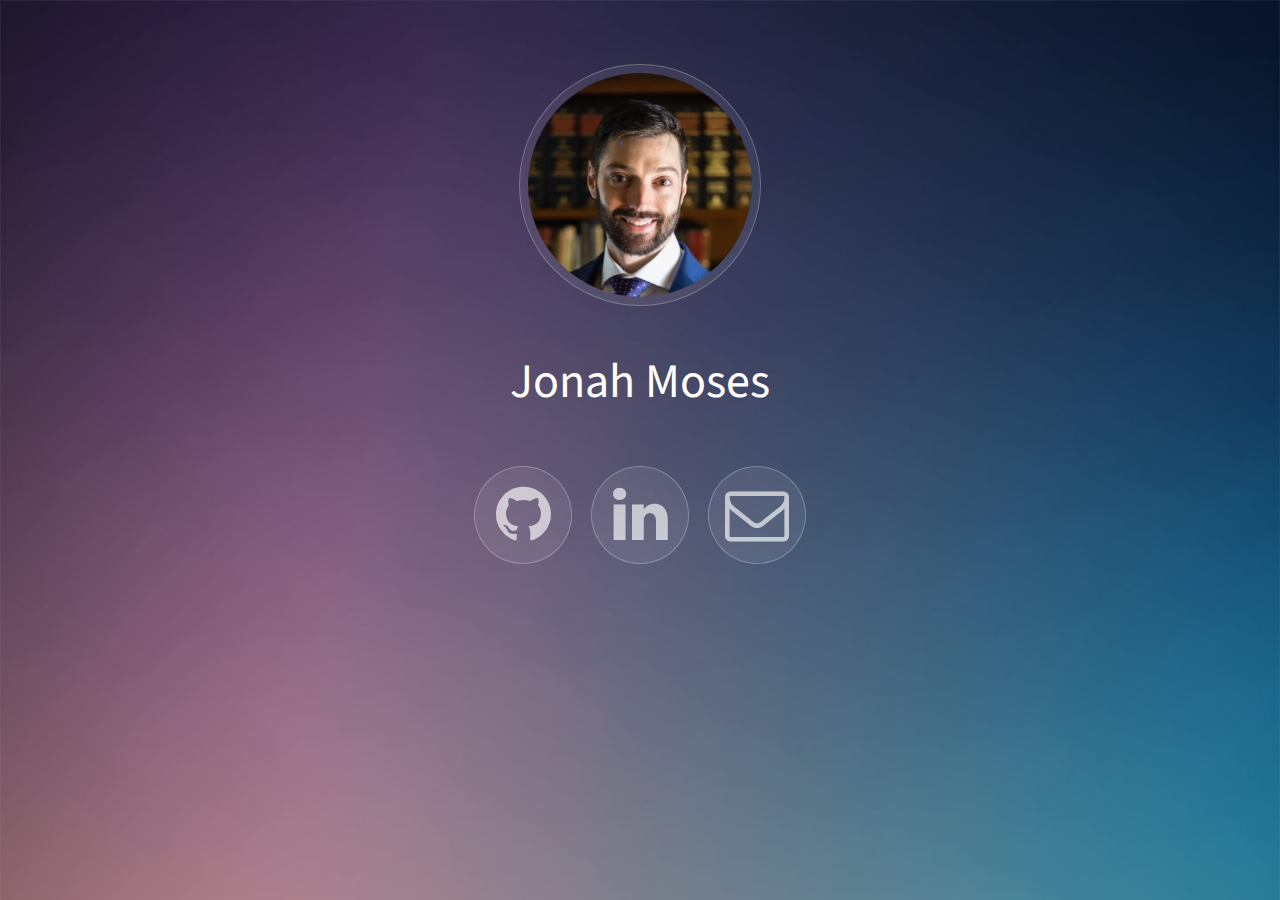
<file: index.html>
<!DOCTYPE HTML>
<!--
	Thanks to templated.co @templatedco for the template: Visualize (used under CC Att. 3.0 licence)
-->
<html>
	<head>
		<title>Jonah Moses</title>
		<meta charset="utf-8" />
		<meta name="viewport" content="width=device-width, initial-scale=1" />
		<link rel="stylesheet" href="assets/css/main.css" />
		<link rel="icon" href="images/favicon.ico">
	</head>
	<body>

		<!-- Wrapper -->
			<div id="wrapper">

				<!-- Header -->
					<header id="header">
						<span class="avatar"><img src="images/avatar.jpg" alt="" /></span>
						<h1><strong>Jonah Moses</strong></h1>
						<ul class="icons">
							<li><a href="https://github.com/j-moses" class="icon style2 fa-github"><span class="label">GitHub</span></a></li>
							<li><a href="https://www.linkedin.com/in/jonah-moses/" class="icon style2 fa-linkedin"><span class="label">LinkedIn</span></a></li>
							<li><a href="mailto:moses.jonah@gmail.com" class="icon style2 fa-envelope-o"><span class="label">Email</span></a></li>
						</ul>
					</header>
				<!-- Footer -->
					<footer id="footer">
						<p></p>
					</footer>
			</div>

		<!-- Scripts -->
			<script src="assets/js/jquery.min.js"></script>
			<script src="assets/js/jquery.poptrox.min.js"></script>
			<script src="assets/js/skel.min.js"></script>
			<script src="assets/js/main.js"></script>

	</body>
</html>
</file>
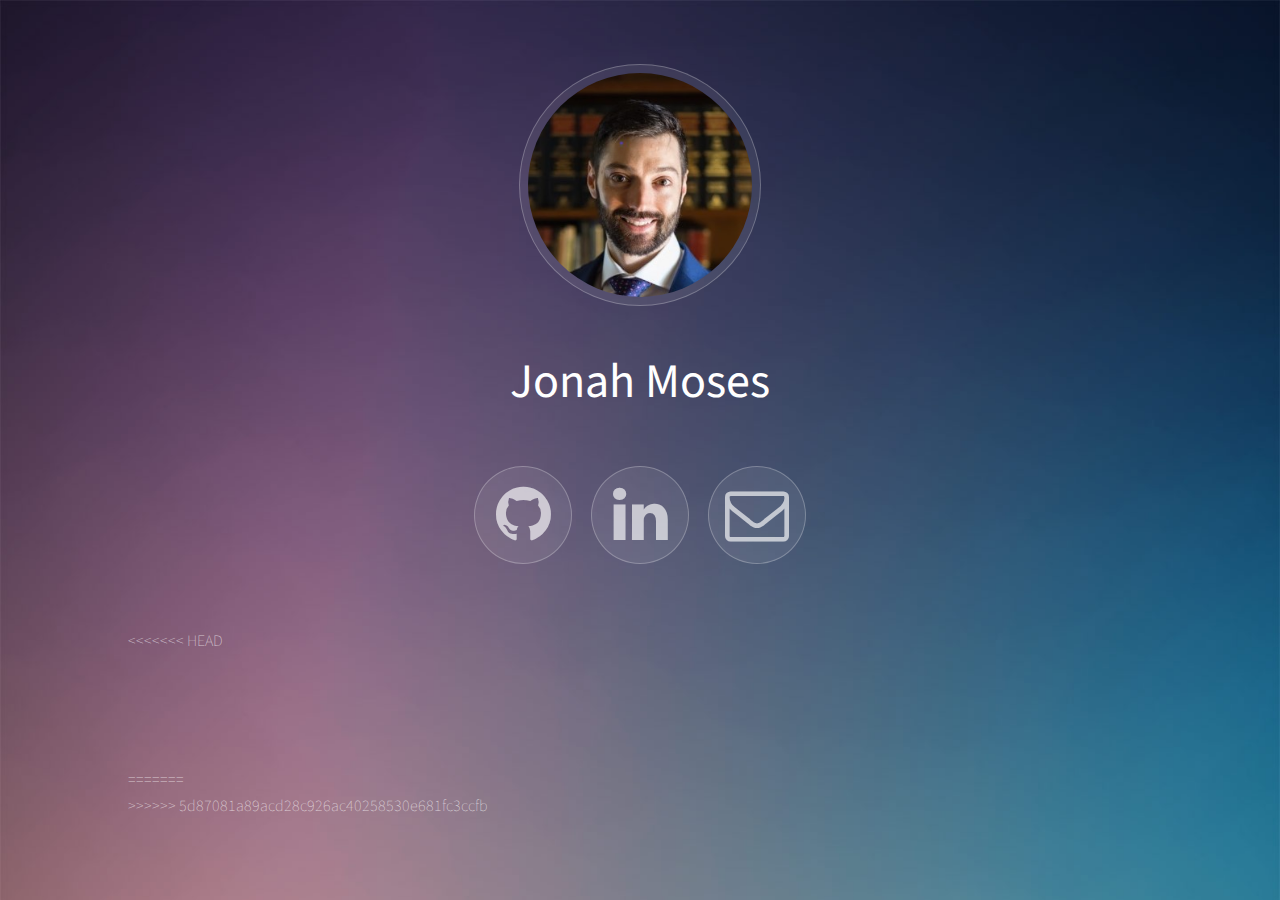
<file: index1.html>
<!DOCTYPE HTML>
<!--
	Thanks to templated.co @templatedco for the template: Visualize (used under CC Att. 3.0 licence)
-->
<html>
	<head>
		<title>Jonah Moses</title>
		<meta charset="utf-8" />
		<meta name="viewport" content="width=device-width, initial-scale=1" />
		<link rel="stylesheet" href="assets/css/main.css" />
	</head>
	<body>

		<!-- Wrapper -->
			<div id="wrapper">

				<!-- Header -->
					<header id="header">
						<span class="avatar"><img src="images/avatar.jpg" alt="" /></span>
						<h1><strong>Jonah Moses</strong></h1>
						<ul class="icons">
							<li><a href="https://github.com/j-moses" class="icon style2 fa-github"><span class="label">GitHub</span></a></li>
							<li><a href="https://www.linkedin.com/in/jonah-moses/" class="icon style2 fa-linkedin"><span class="label">LinkedIn</span></a></li>
							<li><a href="mailto:moses.jonah@gmail.com" class="icon style2 fa-envelope-o"><span class="label">Email</span></a></li>
						</ul>
					</header>

				<!-- Main -->
<<<<<<< HEAD
					<section id="main">

				<!-- Footer -->
					<footer id="footer">
						<p></p>
					</footer>
=======
					<section id="main"
>>>>>>> 5d87081a89acd28c926ac40258530e681fc3ccfb
			</div>

		<!-- Scripts -->
			<script src="assets/js/jquery.min.js"></script>
			<script src="assets/js/jquery.poptrox.min.js"></script>
			<script src="assets/js/skel.min.js"></script>
			<script src="assets/js/main.js"></script>

	</body>
</html>
</file>
<file: assets/css/main.css>
@charset "UTF-8";
@import url(font-awesome.min.css);
@import url("http://fonts.googleapis.com/css?family=Source+Sans+Pro:200");

/*
	Visualize by TEMPLATED
	templated.co @templatedco
	Released for free under the Creative Commons Attribution 3.0 license (templated.co/license)
*/

/* Reset */

	html, body, div, span, applet, object, iframe, h1, h2, h3, h4, h5, h6, p, blockquote, pre, a, abbr, acronym, address, big, cite, code, del, dfn, em, img, ins, kbd, q, s, samp, small, strike, strong, sub, sup, tt, var, b, u, i, center, dl, dt, dd, ol, ul, li, fieldset, form, label, legend, table, caption, tbody, tfoot, thead, tr, th, td, article, aside, canvas, details, embed, figure, figcaption, footer, header, hgroup, menu, nav, output, ruby, section, summary, time, mark, audio, video {
		margin: 0;
		padding: 0;
		border: 0;
		font-size: 100%;
		font: inherit;
		vertical-align: baseline;
	}

	article, aside, details, figcaption, figure, footer, header, hgroup, menu, nav, section {
		display: block;
	}

	body {
		line-height: 1;
	}

	ol, ul {
		list-style: none;
	}

	blockquote, q {
		quotes: none;
	}

	blockquote:before, blockquote:after, q:before, q:after {
		content: '';
		content: none;
	}

	table {
		border-collapse: collapse;
		border-spacing: 0;
	}

	body {
		-webkit-text-size-adjust: none;
	}

/* Box Model */

	*, *:before, *:after {
		-moz-box-sizing: border-box;
		-webkit-box-sizing: border-box;
		box-sizing: border-box;
	}

/* Grid */

	.row {
		border-bottom: solid 1px transparent;
		-moz-box-sizing: border-box;
		-webkit-box-sizing: border-box;
		box-sizing: border-box;
	}

	.row > * {
		float: left;
		-moz-box-sizing: border-box;
		-webkit-box-sizing: border-box;
		box-sizing: border-box;
	}

	.row:after, .row:before {
		content: '';
		display: block;
		clear: both;
		height: 0;
	}

	.row.uniform > * > :first-child {
		margin-top: 0;
	}

	.row.uniform > * > :last-child {
		margin-bottom: 0;
	}

	.row.\30 \25 > * {
		padding: 0 0 0 0em;
	}

	.row.\30 \25 {
		margin: 0 0 -1px 0em;
	}

	.row.uniform.\30 \25 > * {
		padding: 0em 0 0 0em;
	}

	.row.uniform.\30 \25 {
		margin: 0em 0 -1px 0em;
	}

	.row > * {
		padding: 0 0 0 2em;
	}

	.row {
		margin: 0 0 -1px -2em;
	}

	.row.uniform > * {
		padding: 2em 0 0 2em;
	}

	.row.uniform {
		margin: -2em 0 -1px -2em;
	}

	.row.\32 00\25 > * {
		padding: 0 0 0 4em;
	}

	.row.\32 00\25 {
		margin: 0 0 -1px -4em;
	}

	.row.uniform.\32 00\25 > * {
		padding: 4em 0 0 4em;
	}

	.row.uniform.\32 00\25 {
		margin: -4em 0 -1px -4em;
	}

	.row.\31 50\25 > * {
		padding: 0 0 0 3em;
	}

	.row.\31 50\25 {
		margin: 0 0 -1px -3em;
	}

	.row.uniform.\31 50\25 > * {
		padding: 3em 0 0 3em;
	}

	.row.uniform.\31 50\25 {
		margin: -3em 0 -1px -3em;
	}

	.row.\35 0\25 > * {
		padding: 0 0 0 1em;
	}

	.row.\35 0\25 {
		margin: 0 0 -1px -1em;
	}

	.row.uniform.\35 0\25 > * {
		padding: 1em 0 0 1em;
	}

	.row.uniform.\35 0\25 {
		margin: -1em 0 -1px -1em;
	}

	.row.\32 5\25 > * {
		padding: 0 0 0 0.5em;
	}

	.row.\32 5\25 {
		margin: 0 0 -1px -0.5em;
	}

	.row.uniform.\32 5\25 > * {
		padding: 0.5em 0 0 0.5em;
	}

	.row.uniform.\32 5\25 {
		margin: -0.5em 0 -1px -0.5em;
	}

	.\31 2u, .\31 2u\24 {
		width: 100%;
		clear: none;
		margin-left: 0;
	}

	.\31 1u, .\31 1u\24 {
		width: 91.6666666667%;
		clear: none;
		margin-left: 0;
	}

	.\31 0u, .\31 0u\24 {
		width: 83.3333333333%;
		clear: none;
		margin-left: 0;
	}

	.\39 u, .\39 u\24 {
		width: 75%;
		clear: none;
		margin-left: 0;
	}

	.\38 u, .\38 u\24 {
		width: 66.6666666667%;
		clear: none;
		margin-left: 0;
	}

	.\37 u, .\37 u\24 {
		width: 58.3333333333%;
		clear: none;
		margin-left: 0;
	}

	.\36 u, .\36 u\24 {
		width: 50%;
		clear: none;
		margin-left: 0;
	}

	.\35 u, .\35 u\24 {
		width: 41.6666666667%;
		clear: none;
		margin-left: 0;
	}

	.\34 u, .\34 u\24 {
		width: 33.3333333333%;
		clear: none;
		margin-left: 0;
	}

	.\33 u, .\33 u\24 {
		width: 25%;
		clear: none;
		margin-left: 0;
	}

	.\32 u, .\32 u\24 {
		width: 16.6666666667%;
		clear: none;
		margin-left: 0;
	}

	.\31 u, .\31 u\24 {
		width: 8.3333333333%;
		clear: none;
		margin-left: 0;
	}

	.\31 2u\24 + *,
	.\31 1u\24 + *,
	.\31 0u\24 + *,
	.\39 u\24 + *,
	.\38 u\24 + *,
	.\37 u\24 + *,
	.\36 u\24 + *,
	.\35 u\24 + *,
	.\34 u\24 + *,
	.\33 u\24 + *,
	.\32 u\24 + *,
	.\31 u\24 + * {
		clear: left;
	}

	.\-11u {
		margin-left: 91.66667%;
	}

	.\-10u {
		margin-left: 83.33333%;
	}

	.\-9u {
		margin-left: 75%;
	}

	.\-8u {
		margin-left: 66.66667%;
	}

	.\-7u {
		margin-left: 58.33333%;
	}

	.\-6u {
		margin-left: 50%;
	}

	.\-5u {
		margin-left: 41.66667%;
	}

	.\-4u {
		margin-left: 33.33333%;
	}

	.\-3u {
		margin-left: 25%;
	}

	.\-2u {
		margin-left: 16.66667%;
	}

	.\-1u {
		margin-left: 8.33333%;
	}

	@media screen and (max-width: 1680px) {

		.row > * {
			padding: 0 0 0 2em;
		}

		.row {
			margin: 0 0 -1px -2em;
		}

		.row.uniform > * {
			padding: 2em 0 0 2em;
		}

		.row.uniform {
			margin: -2em 0 -1px -2em;
		}

		.row.\32 00\25 > * {
			padding: 0 0 0 4em;
		}

		.row.\32 00\25 {
			margin: 0 0 -1px -4em;
		}

		.row.uniform.\32 00\25 > * {
			padding: 4em 0 0 4em;
		}

		.row.uniform.\32 00\25 {
			margin: -4em 0 -1px -4em;
		}

		.row.\31 50\25 > * {
			padding: 0 0 0 3em;
		}

		.row.\31 50\25 {
			margin: 0 0 -1px -3em;
		}

		.row.uniform.\31 50\25 > * {
			padding: 3em 0 0 3em;
		}

		.row.uniform.\31 50\25 {
			margin: -3em 0 -1px -3em;
		}

		.row.\35 0\25 > * {
			padding: 0 0 0 1em;
		}

		.row.\35 0\25 {
			margin: 0 0 -1px -1em;
		}

		.row.uniform.\35 0\25 > * {
			padding: 1em 0 0 1em;
		}

		.row.uniform.\35 0\25 {
			margin: -1em 0 -1px -1em;
		}

		.row.\32 5\25 > * {
			padding: 0 0 0 0.5em;
		}

		.row.\32 5\25 {
			margin: 0 0 -1px -0.5em;
		}

		.row.uniform.\32 5\25 > * {
			padding: 0.5em 0 0 0.5em;
		}

		.row.uniform.\32 5\25 {
			margin: -0.5em 0 -1px -0.5em;
		}

		.\31 2u\28xlarge\29, .\31 2u\24\28xlarge\29 {
			width: 100%;
			clear: none;
			margin-left: 0;
		}

		.\31 1u\28xlarge\29, .\31 1u\24\28xlarge\29 {
			width: 91.6666666667%;
			clear: none;
			margin-left: 0;
		}

		.\31 0u\28xlarge\29, .\31 0u\24\28xlarge\29 {
			width: 83.3333333333%;
			clear: none;
			margin-left: 0;
		}

		.\39 u\28xlarge\29, .\39 u\24\28xlarge\29 {
			width: 75%;
			clear: none;
			margin-left: 0;
		}

		.\38 u\28xlarge\29, .\38 u\24\28xlarge\29 {
			width: 66.6666666667%;
			clear: none;
			margin-left: 0;
		}

		.\37 u\28xlarge\29, .\37 u\24\28xlarge\29 {
			width: 58.3333333333%;
			clear: none;
			margin-left: 0;
		}

		.\36 u\28xlarge\29, .\36 u\24\28xlarge\29 {
			width: 50%;
			clear: none;
			margin-left: 0;
		}

		.\35 u\28xlarge\29, .\35 u\24\28xlarge\29 {
			width: 41.6666666667%;
			clear: none;
			margin-left: 0;
		}

		.\34 u\28xlarge\29, .\34 u\24\28xlarge\29 {
			width: 33.3333333333%;
			clear: none;
			margin-left: 0;
		}

		.\33 u\28xlarge\29, .\33 u\24\28xlarge\29 {
			width: 25%;
			clear: none;
			margin-left: 0;
		}

		.\32 u\28xlarge\29, .\32 u\24\28xlarge\29 {
			width: 16.6666666667%;
			clear: none;
			margin-left: 0;
		}

		.\31 u\28xlarge\29, .\31 u\24\28xlarge\29 {
			width: 8.3333333333%;
			clear: none;
			margin-left: 0;
		}

		.\31 2u\24\28xlarge\29 + *,
		.\31 1u\24\28xlarge\29 + *,
		.\31 0u\24\28xlarge\29 + *,
		.\39 u\24\28xlarge\29 + *,
		.\38 u\24\28xlarge\29 + *,
		.\37 u\24\28xlarge\29 + *,
		.\36 u\24\28xlarge\29 + *,
		.\35 u\24\28xlarge\29 + *,
		.\34 u\24\28xlarge\29 + *,
		.\33 u\24\28xlarge\29 + *,
		.\32 u\24\28xlarge\29 + *,
		.\31 u\24\28xlarge\29 + * {
			clear: left;
		}

		.\-11u\28xlarge\29 {
			margin-left: 91.66667%;
		}

		.\-10u\28xlarge\29 {
			margin-left: 83.33333%;
		}

		.\-9u\28xlarge\29 {
			margin-left: 75%;
		}

		.\-8u\28xlarge\29 {
			margin-left: 66.66667%;
		}

		.\-7u\28xlarge\29 {
			margin-left: 58.33333%;
		}

		.\-6u\28xlarge\29 {
			margin-left: 50%;
		}

		.\-5u\28xlarge\29 {
			margin-left: 41.66667%;
		}

		.\-4u\28xlarge\29 {
			margin-left: 33.33333%;
		}

		.\-3u\28xlarge\29 {
			margin-left: 25%;
		}

		.\-2u\28xlarge\29 {
			margin-left: 16.66667%;
		}

		.\-1u\28xlarge\29 {
			margin-left: 8.33333%;
		}

	}

	@media screen and (max-width: 1280px) {

		.row > * {
			padding: 0 0 0 2em;
		}

		.row {
			margin: 0 0 -1px -2em;
		}

		.row.uniform > * {
			padding: 2em 0 0 2em;
		}

		.row.uniform {
			margin: -2em 0 -1px -2em;
		}

		.row.\32 00\25 > * {
			padding: 0 0 0 4em;
		}

		.row.\32 00\25 {
			margin: 0 0 -1px -4em;
		}

		.row.uniform.\32 00\25 > * {
			padding: 4em 0 0 4em;
		}

		.row.uniform.\32 00\25 {
			margin: -4em 0 -1px -4em;
		}

		.row.\31 50\25 > * {
			padding: 0 0 0 3em;
		}

		.row.\31 50\25 {
			margin: 0 0 -1px -3em;
		}

		.row.uniform.\31 50\25 > * {
			padding: 3em 0 0 3em;
		}

		.row.uniform.\31 50\25 {
			margin: -3em 0 -1px -3em;
		}

		.row.\35 0\25 > * {
			padding: 0 0 0 1em;
		}

		.row.\35 0\25 {
			margin: 0 0 -1px -1em;
		}

		.row.uniform.\35 0\25 > * {
			padding: 1em 0 0 1em;
		}

		.row.uniform.\35 0\25 {
			margin: -1em 0 -1px -1em;
		}

		.row.\32 5\25 > * {
			padding: 0 0 0 0.5em;
		}

		.row.\32 5\25 {
			margin: 0 0 -1px -0.5em;
		}

		.row.uniform.\32 5\25 > * {
			padding: 0.5em 0 0 0.5em;
		}

		.row.uniform.\32 5\25 {
			margin: -0.5em 0 -1px -0.5em;
		}

		.\31 2u\28large\29, .\31 2u\24\28large\29 {
			width: 100%;
			clear: none;
			margin-left: 0;
		}

		.\31 1u\28large\29, .\31 1u\24\28large\29 {
			width: 91.6666666667%;
			clear: none;
			margin-left: 0;
		}

		.\31 0u\28large\29, .\31 0u\24\28large\29 {
			width: 83.3333333333%;
			clear: none;
			margin-left: 0;
		}

		.\39 u\28large\29, .\39 u\24\28large\29 {
			width: 75%;
			clear: none;
			margin-left: 0;
		}

		.\38 u\28large\29, .\38 u\24\28large\29 {
			width: 66.6666666667%;
			clear: none;
			margin-left: 0;
		}

		.\37 u\28large\29, .\37 u\24\28large\29 {
			width: 58.3333333333%;
			clear: none;
			margin-left: 0;
		}

		.\36 u\28large\29, .\36 u\24\28large\29 {
			width: 50%;
			clear: none;
			margin-left: 0;
		}

		.\35 u\28large\29, .\35 u\24\28large\29 {
			width: 41.6666666667%;
			clear: none;
			margin-left: 0;
		}

		.\34 u\28large\29, .\34 u\24\28large\29 {
			width: 33.3333333333%;
			clear: none;
			margin-left: 0;
		}

		.\33 u\28large\29, .\33 u\24\28large\29 {
			width: 25%;
			clear: none;
			margin-left: 0;
		}

		.\32 u\28large\29, .\32 u\24\28large\29 {
			width: 16.6666666667%;
			clear: none;
			margin-left: 0;
		}

		.\31 u\28large\29, .\31 u\24\28large\29 {
			width: 8.3333333333%;
			clear: none;
			margin-left: 0;
		}

		.\31 2u\24\28large\29 + *,
		.\31 1u\24\28large\29 + *,
		.\31 0u\24\28large\29 + *,
		.\39 u\24\28large\29 + *,
		.\38 u\24\28large\29 + *,
		.\37 u\24\28large\29 + *,
		.\36 u\24\28large\29 + *,
		.\35 u\24\28large\29 + *,
		.\34 u\24\28large\29 + *,
		.\33 u\24\28large\29 + *,
		.\32 u\24\28large\29 + *,
		.\31 u\24\28large\29 + * {
			clear: left;
		}

		.\-11u\28large\29 {
			margin-left: 91.66667%;
		}

		.\-10u\28large\29 {
			margin-left: 83.33333%;
		}

		.\-9u\28large\29 {
			margin-left: 75%;
		}

		.\-8u\28large\29 {
			margin-left: 66.66667%;
		}

		.\-7u\28large\29 {
			margin-left: 58.33333%;
		}

		.\-6u\28large\29 {
			margin-left: 50%;
		}

		.\-5u\28large\29 {
			margin-left: 41.66667%;
		}

		.\-4u\28large\29 {
			margin-left: 33.33333%;
		}

		.\-3u\28large\29 {
			margin-left: 25%;
		}

		.\-2u\28large\29 {
			margin-left: 16.66667%;
		}

		.\-1u\28large\29 {
			margin-left: 8.33333%;
		}

	}

	@media screen and (max-width: 980px) {

		.row > * {
			padding: 0 0 0 2em;
		}

		.row {
			margin: 0 0 -1px -2em;
		}

		.row.uniform > * {
			padding: 2em 0 0 2em;
		}

		.row.uniform {
			margin: -2em 0 -1px -2em;
		}

		.row.\32 00\25 > * {
			padding: 0 0 0 4em;
		}

		.row.\32 00\25 {
			margin: 0 0 -1px -4em;
		}

		.row.uniform.\32 00\25 > * {
			padding: 4em 0 0 4em;
		}

		.row.uniform.\32 00\25 {
			margin: -4em 0 -1px -4em;
		}

		.row.\31 50\25 > * {
			padding: 0 0 0 3em;
		}

		.row.\31 50\25 {
			margin: 0 0 -1px -3em;
		}

		.row.uniform.\31 50\25 > * {
			padding: 3em 0 0 3em;
		}

		.row.uniform.\31 50\25 {
			margin: -3em 0 -1px -3em;
		}

		.row.\35 0\25 > * {
			padding: 0 0 0 1em;
		}

		.row.\35 0\25 {
			margin: 0 0 -1px -1em;
		}

		.row.uniform.\35 0\25 > * {
			padding: 1em 0 0 1em;
		}

		.row.uniform.\35 0\25 {
			margin: -1em 0 -1px -1em;
		}

		.row.\32 5\25 > * {
			padding: 0 0 0 0.5em;
		}

		.row.\32 5\25 {
			margin: 0 0 -1px -0.5em;
		}

		.row.uniform.\32 5\25 > * {
			padding: 0.5em 0 0 0.5em;
		}

		.row.uniform.\32 5\25 {
			margin: -0.5em 0 -1px -0.5em;
		}

		.\31 2u\28medium\29, .\31 2u\24\28medium\29 {
			width: 100%;
			clear: none;
			margin-left: 0;
		}

		.\31 1u\28medium\29, .\31 1u\24\28medium\29 {
			width: 91.6666666667%;
			clear: none;
			margin-left: 0;
		}

		.\31 0u\28medium\29, .\31 0u\24\28medium\29 {
			width: 83.3333333333%;
			clear: none;
			margin-left: 0;
		}

		.\39 u\28medium\29, .\39 u\24\28medium\29 {
			width: 75%;
			clear: none;
			margin-left: 0;
		}

		.\38 u\28medium\29, .\38 u\24\28medium\29 {
			width: 66.6666666667%;
			clear: none;
			margin-left: 0;
		}

		.\37 u\28medium\29, .\37 u\24\28medium\29 {
			width: 58.3333333333%;
			clear: none;
			margin-left: 0;
		}

		.\36 u\28medium\29, .\36 u\24\28medium\29 {
			width: 50%;
			clear: none;
			margin-left: 0;
		}

		.\35 u\28medium\29, .\35 u\24\28medium\29 {
			width: 41.6666666667%;
			clear: none;
			margin-left: 0;
		}

		.\34 u\28medium\29, .\34 u\24\28medium\29 {
			width: 33.3333333333%;
			clear: none;
			margin-left: 0;
		}

		.\33 u\28medium\29, .\33 u\24\28medium\29 {
			width: 25%;
			clear: none;
			margin-left: 0;
		}

		.\32 u\28medium\29, .\32 u\24\28medium\29 {
			width: 16.6666666667%;
			clear: none;
			margin-left: 0;
		}

		.\31 u\28medium\29, .\31 u\24\28medium\29 {
			width: 8.3333333333%;
			clear: none;
			margin-left: 0;
		}

		.\31 2u\24\28medium\29 + *,
		.\31 1u\24\28medium\29 + *,
		.\31 0u\24\28medium\29 + *,
		.\39 u\24\28medium\29 + *,
		.\38 u\24\28medium\29 + *,
		.\37 u\24\28medium\29 + *,
		.\36 u\24\28medium\29 + *,
		.\35 u\24\28medium\29 + *,
		.\34 u\24\28medium\29 + *,
		.\33 u\24\28medium\29 + *,
		.\32 u\24\28medium\29 + *,
		.\31 u\24\28medium\29 + * {
			clear: left;
		}

		.\-11u\28medium\29 {
			margin-left: 91.66667%;
		}

		.\-10u\28medium\29 {
			margin-left: 83.33333%;
		}

		.\-9u\28medium\29 {
			margin-left: 75%;
		}

		.\-8u\28medium\29 {
			margin-left: 66.66667%;
		}

		.\-7u\28medium\29 {
			margin-left: 58.33333%;
		}

		.\-6u\28medium\29 {
			margin-left: 50%;
		}

		.\-5u\28medium\29 {
			margin-left: 41.66667%;
		}

		.\-4u\28medium\29 {
			margin-left: 33.33333%;
		}

		.\-3u\28medium\29 {
			margin-left: 25%;
		}

		.\-2u\28medium\29 {
			margin-left: 16.66667%;
		}

		.\-1u\28medium\29 {
			margin-left: 8.33333%;
		}

	}

	@media screen and (max-width: 736px) {

		.row > * {
			padding: 0 0 0 2em;
		}

		.row {
			margin: 0 0 -1px -2em;
		}

		.row.uniform > * {
			padding: 2em 0 0 2em;
		}

		.row.uniform {
			margin: -2em 0 -1px -2em;
		}

		.row.\32 00\25 > * {
			padding: 0 0 0 4em;
		}

		.row.\32 00\25 {
			margin: 0 0 -1px -4em;
		}

		.row.uniform.\32 00\25 > * {
			padding: 4em 0 0 4em;
		}

		.row.uniform.\32 00\25 {
			margin: -4em 0 -1px -4em;
		}

		.row.\31 50\25 > * {
			padding: 0 0 0 3em;
		}

		.row.\31 50\25 {
			margin: 0 0 -1px -3em;
		}

		.row.uniform.\31 50\25 > * {
			padding: 3em 0 0 3em;
		}

		.row.uniform.\31 50\25 {
			margin: -3em 0 -1px -3em;
		}

		.row.\35 0\25 > * {
			padding: 0 0 0 1em;
		}

		.row.\35 0\25 {
			margin: 0 0 -1px -1em;
		}

		.row.uniform.\35 0\25 > * {
			padding: 1em 0 0 1em;
		}

		.row.uniform.\35 0\25 {
			margin: -1em 0 -1px -1em;
		}

		.row.\32 5\25 > * {
			padding: 0 0 0 0.5em;
		}

		.row.\32 5\25 {
			margin: 0 0 -1px -0.5em;
		}

		.row.uniform.\32 5\25 > * {
			padding: 0.5em 0 0 0.5em;
		}

		.row.uniform.\32 5\25 {
			margin: -0.5em 0 -1px -0.5em;
		}

		.\31 2u\28small\29, .\31 2u\24\28small\29 {
			width: 100%;
			clear: none;
			margin-left: 0;
		}

		.\31 1u\28small\29, .\31 1u\24\28small\29 {
			width: 91.6666666667%;
			clear: none;
			margin-left: 0;
		}

		.\31 0u\28small\29, .\31 0u\24\28small\29 {
			width: 83.3333333333%;
			clear: none;
			margin-left: 0;
		}

		.\39 u\28small\29, .\39 u\24\28small\29 {
			width: 75%;
			clear: none;
			margin-left: 0;
		}

		.\38 u\28small\29, .\38 u\24\28small\29 {
			width: 66.6666666667%;
			clear: none;
			margin-left: 0;
		}

		.\37 u\28small\29, .\37 u\24\28small\29 {
			width: 58.3333333333%;
			clear: none;
			margin-left: 0;
		}

		.\36 u\28small\29, .\36 u\24\28small\29 {
			width: 50%;
			clear: none;
			margin-left: 0;
		}

		.\35 u\28small\29, .\35 u\24\28small\29 {
			width: 41.6666666667%;
			clear: none;
			margin-left: 0;
		}

		.\34 u\28small\29, .\34 u\24\28small\29 {
			width: 33.3333333333%;
			clear: none;
			margin-left: 0;
		}

		.\33 u\28small\29, .\33 u\24\28small\29 {
			width: 25%;
			clear: none;
			margin-left: 0;
		}

		.\32 u\28small\29, .\32 u\24\28small\29 {
			width: 16.6666666667%;
			clear: none;
			margin-left: 0;
		}

		.\31 u\28small\29, .\31 u\24\28small\29 {
			width: 8.3333333333%;
			clear: none;
			margin-left: 0;
		}

		.\31 2u\24\28small\29 + *,
		.\31 1u\24\28small\29 + *,
		.\31 0u\24\28small\29 + *,
		.\39 u\24\28small\29 + *,
		.\38 u\24\28small\29 + *,
		.\37 u\24\28small\29 + *,
		.\36 u\24\28small\29 + *,
		.\35 u\24\28small\29 + *,
		.\34 u\24\28small\29 + *,
		.\33 u\24\28small\29 + *,
		.\32 u\24\28small\29 + *,
		.\31 u\24\28small\29 + * {
			clear: left;
		}

		.\-11u\28small\29 {
			margin-left: 91.66667%;
		}

		.\-10u\28small\29 {
			margin-left: 83.33333%;
		}

		.\-9u\28small\29 {
			margin-left: 75%;
		}

		.\-8u\28small\29 {
			margin-left: 66.66667%;
		}

		.\-7u\28small\29 {
			margin-left: 58.33333%;
		}

		.\-6u\28small\29 {
			margin-left: 50%;
		}

		.\-5u\28small\29 {
			margin-left: 41.66667%;
		}

		.\-4u\28small\29 {
			margin-left: 33.33333%;
		}

		.\-3u\28small\29 {
			margin-left: 25%;
		}

		.\-2u\28small\29 {
			margin-left: 16.66667%;
		}

		.\-1u\28small\29 {
			margin-left: 8.33333%;
		}

	}

	@media screen and (max-width: 480px) {

		.row > * {
			padding: 0 0 0 2em;
		}

		.row {
			margin: 0 0 -1px -2em;
		}

		.row.uniform > * {
			padding: 2em 0 0 2em;
		}

		.row.uniform {
			margin: -2em 0 -1px -2em;
		}

		.row.\32 00\25 > * {
			padding: 0 0 0 4em;
		}

		.row.\32 00\25 {
			margin: 0 0 -1px -4em;
		}

		.row.uniform.\32 00\25 > * {
			padding: 4em 0 0 4em;
		}

		.row.uniform.\32 00\25 {
			margin: -4em 0 -1px -4em;
		}

		.row.\31 50\25 > * {
			padding: 0 0 0 3em;
		}

		.row.\31 50\25 {
			margin: 0 0 -1px -3em;
		}

		.row.uniform.\31 50\25 > * {
			padding: 3em 0 0 3em;
		}

		.row.uniform.\31 50\25 {
			margin: -3em 0 -1px -3em;
		}

		.row.\35 0\25 > * {
			padding: 0 0 0 1em;
		}

		.row.\35 0\25 {
			margin: 0 0 -1px -1em;
		}

		.row.uniform.\35 0\25 > * {
			padding: 1em 0 0 1em;
		}

		.row.uniform.\35 0\25 {
			margin: -1em 0 -1px -1em;
		}

		.row.\32 5\25 > * {
			padding: 0 0 0 0.5em;
		}

		.row.\32 5\25 {
			margin: 0 0 -1px -0.5em;
		}

		.row.uniform.\32 5\25 > * {
			padding: 0.5em 0 0 0.5em;
		}

		.row.uniform.\32 5\25 {
			margin: -0.5em 0 -1px -0.5em;
		}

		.\31 2u\28xsmall\29, .\31 2u\24\28xsmall\29 {
			width: 100%;
			clear: none;
			margin-left: 0;
		}

		.\31 1u\28xsmall\29, .\31 1u\24\28xsmall\29 {
			width: 91.6666666667%;
			clear: none;
			margin-left: 0;
		}

		.\31 0u\28xsmall\29, .\31 0u\24\28xsmall\29 {
			width: 83.3333333333%;
			clear: none;
			margin-left: 0;
		}

		.\39 u\28xsmall\29, .\39 u\24\28xsmall\29 {
			width: 75%;
			clear: none;
			margin-left: 0;
		}

		.\38 u\28xsmall\29, .\38 u\24\28xsmall\29 {
			width: 66.6666666667%;
			clear: none;
			margin-left: 0;
		}

		.\37 u\28xsmall\29, .\37 u\24\28xsmall\29 {
			width: 58.3333333333%;
			clear: none;
			margin-left: 0;
		}

		.\36 u\28xsmall\29, .\36 u\24\28xsmall\29 {
			width: 50%;
			clear: none;
			margin-left: 0;
		}

		.\35 u\28xsmall\29, .\35 u\24\28xsmall\29 {
			width: 41.6666666667%;
			clear: none;
			margin-left: 0;
		}

		.\34 u\28xsmall\29, .\34 u\24\28xsmall\29 {
			width: 33.3333333333%;
			clear: none;
			margin-left: 0;
		}

		.\33 u\28xsmall\29, .\33 u\24\28xsmall\29 {
			width: 25%;
			clear: none;
			margin-left: 0;
		}

		.\32 u\28xsmall\29, .\32 u\24\28xsmall\29 {
			width: 16.6666666667%;
			clear: none;
			margin-left: 0;
		}

		.\31 u\28xsmall\29, .\31 u\24\28xsmall\29 {
			width: 8.3333333333%;
			clear: none;
			margin-left: 0;
		}

		.\31 2u\24\28xsmall\29 + *,
		.\31 1u\24\28xsmall\29 + *,
		.\31 0u\24\28xsmall\29 + *,
		.\39 u\24\28xsmall\29 + *,
		.\38 u\24\28xsmall\29 + *,
		.\37 u\24\28xsmall\29 + *,
		.\36 u\24\28xsmall\29 + *,
		.\35 u\24\28xsmall\29 + *,
		.\34 u\24\28xsmall\29 + *,
		.\33 u\24\28xsmall\29 + *,
		.\32 u\24\28xsmall\29 + *,
		.\31 u\24\28xsmall\29 + * {
			clear: left;
		}

		.\-11u\28xsmall\29 {
			margin-left: 91.66667%;
		}

		.\-10u\28xsmall\29 {
			margin-left: 83.33333%;
		}

		.\-9u\28xsmall\29 {
			margin-left: 75%;
		}

		.\-8u\28xsmall\29 {
			margin-left: 66.66667%;
		}

		.\-7u\28xsmall\29 {
			margin-left: 58.33333%;
		}

		.\-6u\28xsmall\29 {
			margin-left: 50%;
		}

		.\-5u\28xsmall\29 {
			margin-left: 41.66667%;
		}

		.\-4u\28xsmall\29 {
			margin-left: 33.33333%;
		}

		.\-3u\28xsmall\29 {
			margin-left: 25%;
		}

		.\-2u\28xsmall\29 {
			margin-left: 16.66667%;
		}

		.\-1u\28xsmall\29 {
			margin-left: 8.33333%;
		}

	}

/* Basic */

	@-ms-viewport {
		width: device-width;
	}

	body {
		-ms-overflow-style: scrollbar;
	}

	@media screen and (max-width: 480px) {

		html, body {
			min-width: 320px;
		}

	}

	body {
		background-color: #000;
		background-image: url("../../images/bg.jpg");
		background-size: cover;
		background-position: top center;
	}

		body.is-loading *, body.is-loading *:before, body.is-loading *:after {
			-moz-animation: none !important;
			-webkit-animation: none !important;
			-ms-animation: none !important;
			animation: none !important;
			-moz-transition: none !important;
			-webkit-transition: none !important;
			-ms-transition: none !important;
			transition: none !important;
		}

/* Type */

	body, input, select, textarea {
		color: rgba(255, 255, 255, 0.65);
		font-family: "Source Sans Pro", Helvetica, sans-serif;
		font-size: 13pt;
		font-weight: 200;
		line-height: 1.65;
	}

		@media screen and (max-width: 1280px) {

			body, input, select, textarea {
				font-size: 12pt;
			}

		}

	a {
		color: inherit;
		text-decoration: none;
		border-bottom: dotted 1px rgba(255, 255, 255, 0.35);
		-moz-transition: border-bottom-color 0.2s ease-in-out, color 0.2s ease-in-out;
		-webkit-transition: border-bottom-color 0.2s ease-in-out, color 0.2s ease-in-out;
		-ms-transition: border-bottom-color 0.2s ease-in-out, color 0.2s ease-in-out;
		transition: border-bottom-color 0.2s ease-in-out, color 0.2s ease-in-out;
	}

		a:hover {
			color: #ffffff;
			border-bottom-color: transparent;
		}

	strong, b {
		color: #ffffff;
		font-weight: 400;
	}

	em, i {
		font-style: italic;
	}

	p {
		margin: 0 0 2em 0;
	}

	h1, h2, h3, h4, h5, h6 {
		color: #ffffff;
		font-weight: 200;
		line-height: 1.5;
		margin: 0 0 1em 0;
	}

		h1 a, h2 a, h3 a, h4 a, h5 a, h6 a {
			color: inherit;
			text-decoration: none;
		}

		@media screen and (max-width: 980px) {

			h1 br, h2 br, h3 br, h4 br, h5 br, h6 br {
				display: none;
			}

		}

	h1 {
		font-size: 3em;
	}

		@media screen and (max-width: 980px) {

			h1 {
				font-size: 3em;
			}

		}

		@media screen and (max-width: 736px) {

			h1 {
				font-size: 2.5em;
			}

		}

	h2 {
		font-size: 1.35em;
	}

		@media screen and (max-width: 736px) {

			h2 {
				font-size: 1em;
			}

		}

	h3 {
		font-size: 1em;
	}

	h4 {
		font-size: 1em;
	}

	h5 {
		font-size: 0.9em;
	}

	h6 {
		font-size: 0.7em;
	}

	sub {
		font-size: 0.8em;
		position: relative;
		top: 0.5em;
	}

	sup {
		font-size: 0.8em;
		position: relative;
		top: -0.5em;
	}

	blockquote {
		border-left: solid 4px rgba(255, 255, 255, 0.25);
		font-style: italic;
		margin: 0 0 2em 0;
		padding: 0.5em 0 0.5em 2em;
	}

	code {
		background: rgba(255, 255, 255, 0.075);
		border-radius: 4px;
		border: solid 1px rgba(255, 255, 255, 0.25);
		font-family: "Courier New", monospace;
		font-size: 0.9em;
		margin: 0 0.25em;
		padding: 0.25em 0.65em;
	}

	pre {
		-webkit-overflow-scrolling: touch;
		font-family: "Courier New", monospace;
		font-size: 0.9em;
		margin: 0 0 2em 0;
	}

		pre code {
			display: block;
			line-height: 1.75;
			padding: 1em 1.5em;
			overflow-x: auto;
		}

	hr {
		border: 0;
		border-bottom: solid 1px rgba(255, 255, 255, 0.25);
		margin: 2em 0;
	}

		hr.major {
			margin: 3em 0;
		}

	.align-left {
		text-align: left;
	}

	.align-center {
		text-align: center;
	}

	.align-right {
		text-align: right;
	}

/* Section/Article */

	section.special, article.special {
		text-align: center;
	}

	header p {
		color: rgba(255, 255, 255, 0.35);
		position: relative;
		margin: 0 0 1.5em 0;
	}

	header h2 + p {
		font-size: 1.25em;
		margin-top: -1em;
	}

	header h3 + p {
		font-size: 1.1em;
		margin-top: -0.8em;
	}

	header h4 + p,
	header h5 + p,
	header h6 + p {
		font-size: 0.9em;
		margin-top: -0.6em;
	}

/* Form */

	form {
		margin: 0 0 2em 0;
	}

	label {
		color: #ffffff;
		display: block;
		font-size: 0.9em;
		font-weight: 200;
		margin: 0 0 1em 0;
	}

	input[type="text"],
	input[type="password"],
	input[type="email"],
	input[type="tel"],
	select,
	textarea {
		-moz-appearance: none;
		-webkit-appearance: none;
		-ms-appearance: none;
		appearance: none;
		background: rgba(255, 255, 255, 0.075);
		border-radius: 4px;
		border: none;
		border: solid 1px rgba(255, 255, 255, 0.25);
		color: inherit;
		display: block;
		outline: 0;
		padding: 0 1em;
		text-decoration: none;
		width: 100%;
	}

		input[type="text"]:invalid,
		input[type="password"]:invalid,
		input[type="email"]:invalid,
		input[type="tel"]:invalid,
		select:invalid,
		textarea:invalid {
			box-shadow: none;
		}

		input[type="text"]:focus,
		input[type="password"]:focus,
		input[type="email"]:focus,
		input[type="tel"]:focus,
		select:focus,
		textarea:focus {
			border-color: #FF6382;
			box-shadow: 0 0 0 1px #FF6382;
		}

	.select-wrapper {
		text-decoration: none;
		display: block;
		position: relative;
	}

		.select-wrapper:before {
			content: "";
			-moz-osx-font-smoothing: grayscale;
			-webkit-font-smoothing: antialiased;
			font-family: FontAwesome;
			font-style: normal;
			font-weight: normal;
			text-transform: none !important;
		}

		.select-wrapper:before {
			color: rgba(255, 255, 255, 0.25);
			display: block;
			height: 2.75em;
			line-height: 2.75em;
			pointer-events: none;
			position: absolute;
			right: 0;
			text-align: center;
			top: 0;
			width: 2.75em;
		}

		.select-wrapper select::-ms-expand {
			display: none;
		}

	input[type="text"],
	input[type="password"],
	input[type="email"],
	select {
		height: 2.75em;
	}

	textarea {
		padding: 0.75em 1em;
	}

	input[type="checkbox"],
	input[type="radio"] {
		-moz-appearance: none;
		-webkit-appearance: none;
		-ms-appearance: none;
		appearance: none;
		display: block;
		float: left;
		margin-right: -2em;
		opacity: 0;
		width: 1em;
		z-index: -1;
	}

		input[type="checkbox"] + label,
		input[type="radio"] + label {
			text-decoration: none;
			color: rgba(255, 255, 255, 0.65);
			cursor: pointer;
			display: inline-block;
			font-size: 1em;
			font-weight: 200;
			padding-left: 2.4em;
			padding-right: 0.75em;
			position: relative;
		}

			input[type="checkbox"] + label:before,
			input[type="radio"] + label:before {
				-moz-osx-font-smoothing: grayscale;
				-webkit-font-smoothing: antialiased;
				font-family: FontAwesome;
				font-style: normal;
				font-weight: normal;
				text-transform: none !important;
			}

			input[type="checkbox"] + label:before,
			input[type="radio"] + label:before {
				background: rgba(255, 255, 255, 0.075);
				border-radius: 4px;
				border: solid 1px rgba(255, 255, 255, 0.25);
				content: '';
				display: inline-block;
				height: 1.65em;
				left: 0;
				line-height: 1.58125em;
				position: absolute;
				text-align: center;
				top: 0;
				width: 1.65em;
			}

		input[type="checkbox"]:checked + label:before,
		input[type="radio"]:checked + label:before {
			background: #FF6382;
			border-color: #FF6382;
			color: #ffffff;
			content: '\f00c';
		}

		input[type="checkbox"]:focus + label:before,
		input[type="radio"]:focus + label:before {
			border-color: #FF6382;
			box-shadow: 0 0 0 1px #FF6382;
		}

	input[type="checkbox"] + label:before {
		border-radius: 4px;
	}

	input[type="radio"] + label:before {
		border-radius: 100%;
	}

	::-webkit-input-placeholder {
		color: rgba(255, 255, 255, 0.35) !important;
		opacity: 1.0;
	}

	:-moz-placeholder {
		color: rgba(255, 255, 255, 0.35) !important;
		opacity: 1.0;
	}

	::-moz-placeholder {
		color: rgba(255, 255, 255, 0.35) !important;
		opacity: 1.0;
	}

	:-ms-input-placeholder {
		color: rgba(255, 255, 255, 0.35) !important;
		opacity: 1.0;
	}

	.formerize-placeholder {
		color: rgba(255, 255, 255, 0.35) !important;
		opacity: 1.0;
	}

/* Box */

	.box {
		border-radius: 4px;
		border: solid 1px rgba(255, 255, 255, 0.25);
		margin-bottom: 2em;
		padding: 1.5em;
	}

		.box > :last-child,
		.box > :last-child > :last-child,
		.box > :last-child > :last-child > :last-child {
			margin-bottom: 0;
		}

		.box.alt {
			border: 0;
			border-radius: 0;
			padding: 0;
		}

/* Icon */

	.icon {
		text-decoration: none;
		border-bottom: none;
		position: relative;
	}

		.icon:before {
			-moz-osx-font-smoothing: grayscale;
			-webkit-font-smoothing: antialiased;
			font-family: FontAwesome;
			font-style: normal;
			font-weight: normal;
			text-transform: none !important;
		}

		.icon > .label {
			display: none;
		}

		.icon.style2 {
			-moz-transition: all 0.2s ease;
			-webkit-transition: all 0.2s ease;
			-ms-transition: all 0.2s ease;
			transition: all 0.2s ease;
			border-radius: 100%;
			display: inline-block;
			padding: 1em;
			border: solid 1px rgba(255, 255, 255, 0.25);
			background-color: rgba(255, 255, 255, 0.075);
		}

			.icon.style2:before {
				display: block;
				width: 1em;
				height: 1em;
				line-height: 1em;
				font-size: 4em;
			}

			.icon.style2:hover {
				background-color: rgba(255, 255, 255, 0.25);
			}

			@media screen and (max-width: 736px) {

				.icon.style2:before {
					font-size: 1em;
				}

			}

/* Image */

	.image {
		border-radius: 4px;
		border: 0;
		display: inline-block;
		position: relative;
	}

		.image img {
			border-radius: 4px;
			display: block;
		}

		.image.left, .image.right {
			max-width: 40%;
		}

			.image.left img, .image.right img {
				width: 100%;
			}

		.image.left {
			float: left;
			padding: 0 1.5em 1em 0;
			top: 0.25em;
		}

		.image.right {
			float: right;
			padding: 0 0 1em 1.5em;
			top: 0.25em;
		}

		.image.fit {
			display: block;
			margin: 0 0 2em 0;
			width: 100%;
		}

			.image.fit img {
				width: 100%;
			}

		.image.main {
			display: block;
			margin: 0 0 3em 0;
			width: 100%;
		}

			.image.main img {
				width: 100%;
			}

/* List */

	ol {
		list-style: decimal;
		margin: 0 0 2em 0;
		padding-left: 1.25em;
	}

		ol li {
			padding-left: 0.25em;
		}

	ul {
		list-style: disc;
		margin: 0 0 2em 0;
		padding-left: 1em;
	}

		ul li {
			padding-left: 0.5em;
		}

		ul.alt {
			list-style: none;
			padding-left: 0;
		}

			ul.alt li {
				border-top: solid 1px rgba(255, 255, 255, 0.25);
				padding: 0.5em 0;
			}

				ul.alt li:first-child {
					border-top: 0;
					padding-top: 0;
				}

		ul.icons {
			cursor: default;
			list-style: none;
			padding-left: 0;
		}

			ul.icons li {
				display: inline-block;
				padding: 0 1em 0 0;
			}

				ul.icons li:last-child {
					padding-right: 0;
				}

		ul.actions {
			cursor: default;
			list-style: none;
			padding-left: 0;
		}

			ul.actions li {
				display: inline-block;
				padding: 0 1em 0 0;
				vertical-align: middle;
			}

				ul.actions li:last-child {
					padding-right: 0;
				}

			ul.actions.small li {
				padding: 0 0.5em 0 0;
			}

			ul.actions.vertical li {
				display: block;
				padding: 1em 0 0 0;
			}

				ul.actions.vertical li:first-child {
					padding-top: 0;
				}

				ul.actions.vertical li > * {
					margin-bottom: 0;
				}

			ul.actions.vertical.small li {
				padding: 0.5em 0 0 0;
			}

				ul.actions.vertical.small li:first-child {
					padding-top: 0;
				}

			ul.actions.fit {
				display: table;
				margin-left: -1em;
				padding: 0;
				table-layout: fixed;
				width: calc(100% + 1em);
			}

				ul.actions.fit li {
					display: table-cell;
					padding: 0 0 0 1em;
				}

					ul.actions.fit li > * {
						margin-bottom: 0;
					}

				ul.actions.fit.small {
					margin-left: -0.5em;
					width: calc(100% + 0.5em);
				}

					ul.actions.fit.small li {
						padding: 0 0 0 0.5em;
					}

			@media screen and (max-width: 480px) {

				ul.actions {
					margin: 0 0 2em 0;
				}

					ul.actions li {
						padding: 1em 0 0 0;
						display: block;
						text-align: center;
						width: 100%;
					}

						ul.actions li:first-child {
							padding-top: 0;
						}

						ul.actions li > * {
							width: 100%;
							margin: 0 !important;
						}

							ul.actions li > *.icon:before {
								margin-left: -2em;
							}

					ul.actions.small li {
						padding: 0.5em 0 0 0;
					}

						ul.actions.small li:first-child {
							padding-top: 0;
						}

			}

	dl {
		margin: 0 0 2em 0;
	}

		dl dt {
			display: block;
			font-weight: 200;
			margin: 0 0 1em 0;
		}

		dl dd {
			margin-left: 2em;
		}

/* Table */

	.table-wrapper {
		-webkit-overflow-scrolling: touch;
		overflow-x: auto;
	}

	table {
		margin: 0 0 2em 0;
		width: 100%;
	}

		table tbody tr {
			border: solid 1px rgba(255, 255, 255, 0.25);
			border-left: 0;
			border-right: 0;
		}

			table tbody tr:nth-child(2n + 1) {
				background-color: rgba(255, 255, 255, 0.075);
			}

		table td {
			padding: 0.75em 0.75em;
		}

		table th {
			color: #ffffff;
			font-size: 0.9em;
			font-weight: 200;
			padding: 0 0.75em 0.75em 0.75em;
			text-align: left;
		}

		table thead {
			border-bottom: solid 2px rgba(255, 255, 255, 0.25);
		}

		table tfoot {
			border-top: solid 2px rgba(255, 255, 255, 0.25);
		}

		table.alt {
			border-collapse: separate;
		}

			table.alt tbody tr td {
				border: solid 1px rgba(255, 255, 255, 0.25);
				border-left-width: 0;
				border-top-width: 0;
			}

				table.alt tbody tr td:first-child {
					border-left-width: 1px;
				}

			table.alt tbody tr:first-child td {
				border-top-width: 1px;
			}

			table.alt thead {
				border-bottom: 0;
			}

			table.alt tfoot {
				border-top: 0;
			}

/* Button */

	input[type="submit"],
	input[type="reset"],
	input[type="button"],
	button,
	.button {
		-moz-appearance: none;
		-webkit-appearance: none;
		-ms-appearance: none;
		appearance: none;
		-moz-transition: background-color 0.2s ease-in-out, color 0.2s ease-in-out;
		-webkit-transition: background-color 0.2s ease-in-out, color 0.2s ease-in-out;
		-ms-transition: background-color 0.2s ease-in-out, color 0.2s ease-in-out;
		transition: background-color 0.2s ease-in-out, color 0.2s ease-in-out;
		background-color: #FF6382;
		border-radius: 4px;
		border: 0;
		color: !important;
		cursor: pointer;
		display: inline-block;
		font-weight: 200;
		height: 2.85em;
		line-height: 2.95em;
		padding: 0 1.5em;
		text-align: center;
		text-decoration: none;
		white-space: nowrap;
	}

		input[type="submit"]:hover,
		input[type="reset"]:hover,
		input[type="button"]:hover,
		button:hover,
		.button:hover {
			background-color: #ff7c96;
		}

		input[type="submit"]:active,
		input[type="reset"]:active,
		input[type="button"]:active,
		button:active,
		.button:active {
			background-color: #ff496e;
		}

		input[type="submit"].icon,
		input[type="reset"].icon,
		input[type="button"].icon,
		button.icon,
		.button.icon {
			padding-left: 1.35em;
		}

			input[type="submit"].icon:before,
			input[type="reset"].icon:before,
			input[type="button"].icon:before,
			button.icon:before,
			.button.icon:before {
				margin-right: 0.5em;
			}

		input[type="submit"].fit,
		input[type="reset"].fit,
		input[type="button"].fit,
		button.fit,
		.button.fit {
			display: block;
			margin: 0 0 1em 0;
			width: 100%;
		}

		input[type="submit"].small,
		input[type="reset"].small,
		input[type="button"].small,
		button.small,
		.button.small {
			font-size: 0.8em;
		}

		input[type="submit"].big,
		input[type="reset"].big,
		input[type="button"].big,
		button.big,
		.button.big {
			font-size: 1.35em;
		}

		input[type="submit"].alt,
		input[type="reset"].alt,
		input[type="button"].alt,
		button.alt,
		.button.alt {
			background-color: transparent;
			box-shadow: inset 0 0 0 2px rgba(255, 255, 255, 0.25);
			color: #ffffff !important;
		}

			input[type="submit"].alt:hover,
			input[type="reset"].alt:hover,
			input[type="button"].alt:hover,
			button.alt:hover,
			.button.alt:hover {
				background-color: rgba(255, 255, 255, 0.075);
			}

			input[type="submit"].alt:active,
			input[type="reset"].alt:active,
			input[type="button"].alt:active,
			button.alt:active,
			.button.alt:active {
				background-color: rgba(255, 0, 0, 0.2);
			}

			input[type="submit"].alt.icon:before,
			input[type="reset"].alt.icon:before,
			input[type="button"].alt.icon:before,
			button.alt.icon:before,
			.button.alt.icon:before {
				color: rgba(255, 255, 255, 0.35);
			}

		input[type="submit"].special,
		input[type="reset"].special,
		input[type="button"].special,
		button.special,
		.button.special {
			background-color: #FF6382;
			color: !important;
		}

			input[type="submit"].special:hover,
			input[type="reset"].special:hover,
			input[type="button"].special:hover,
			button.special:hover,
			.button.special:hover {
				background-color: #ff7c96;
			}

			input[type="submit"].special:active,
			input[type="reset"].special:active,
			input[type="button"].special:active,
			button.special:active,
			.button.special:active {
				background-color: #ff496e;
			}

		input[type="submit"].disabled, input[type="submit"]:disabled,
		input[type="reset"].disabled,
		input[type="reset"]:disabled,
		input[type="button"].disabled,
		input[type="button"]:disabled,
		button.disabled,
		button:disabled,
		.button.disabled,
		.button:disabled {
			background-color: rgba(255, 255, 255, 0.65) !important;
			box-shadow: inset 0 -0.15em 0 0 rgba(0, 0, 0, 0.15);
			color: #000 !important;
			cursor: default;
			opacity: 0.25;
		}

		@media screen and (max-width: 480px) {

			input[type="submit"],
			input[type="reset"],
			input[type="button"],
			button,
			.button {
				padding: 0;
			}

		}

/* Thumbnails */

	.thumbnails {
		display: -moz-flex;
		display: -webkit-flex;
		display: -ms-flex;
		display: flex;
		-moz-flex-direction: row;
		-webkit-flex-direction: row;
		-ms-flex-direction: row;
		flex-direction: row;
		position: relative;
		margin: 0 0 2em -2em;
	}

		.thumbnails a {
			-moz-transition: all 0.2s ease;
			-webkit-transition: all 0.2s ease;
			-ms-transition: all 0.2s ease;
			transition: all 0.2s ease;
			border-bottom: none;
			display: block;
			width: 100%;
			margin: 0 0 2em 0;
			text-align: center;
			border-radius: 4px;
			box-shadow: inset 0 0 0 1px rgba(255, 255, 255, 0.25);
			background-color: rgba(255, 255, 255, 0.075);
			cursor: pointer;
			outline: 0;
			overflow: hidden;
		}

			.thumbnails a img {
				display: block;
				width: 100%;
				border-top-left-radius: 4px;
				border-top-right-radius: 4px;
			}

			.thumbnails a h3 {
				margin: 1em;
			}

			.thumbnails a:hover {
				background-color: rgba(255, 255, 255, 0.25);
				box-shadow: inset 0 0 0 1px rgba(255, 255, 255, 0.25), 0 0 0.5em 0 #FF6382;
			}

		.thumbnails > div {
			display: -moz-flex;
			display: -webkit-flex;
			display: -ms-flex;
			display: flex;
			-moz-flex-direction: column;
			-webkit-flex-direction: column;
			-ms-flex-direction: column;
			flex-direction: column;
			width: calc(100% / 3);
			padding-left: 2em;
		}

			.thumbnails > div > :last-child {
				margin-bottom: 0;
			}

		@media screen and (max-width: 1280px) {

			.thumbnails {
				margin: 0 0 2em -1.5em;
			}

				.thumbnails a {
					margin: 0 0 1.5em 0;
				}

				.thumbnails > div {
					padding-left: 1.5em;
				}

		}

		@media screen and (max-width: 980px) {

			.thumbnails h3 {
				font-size: 0.8em;
			}

		}

		@media screen and (max-width: 480px) {

			.thumbnails {
				display: block;
			}

				.thumbnails a {
					margin: 0 0 2em 0 !important;
				}

				.thumbnails > div {
					display: block;
					width: 100%;
				}

					.thumbnails > div:last-child > :last-child {
						margin-bottom: 0 !important;
					}

				.thumbnails h3 {
					font-size: 1em;
				}

		}

/* Poptrox */

	.poptrox-popup {
		-moz-box-sizing: content-box;
		-webkit-box-sizing: content-box;
		-ms-box-sizing: content-box;
		box-sizing: content-box;
		background: rgba(255, 255, 255, 0.25);
		box-shadow: 0 0.5em 3em 0 rgba(0, 0, 0, 0.25);
		border-radius: 4px;
		overflow: hidden;
	}

		.poptrox-popup .closer {
			-moz-transition: opacity 0.2s ease-in-out;
			-webkit-transition: opacity 0.2s ease-in-out;
			-ms-transition: opacity 0.2s ease-in-out;
			transition: opacity 0.2s ease-in-out;
			text-decoration: none;
			position: absolute;
			top: 1em;
			right: 1em;
			z-index: 2;
			-webkit-tap-highlight-color: rgba(255, 255, 255, 0);
			white-space: nowrap;
			text-indent: 2.5em;
			overflow: hidden;
			width: 2.5em;
			height: 2.5em;
			display: block;
		}

			.poptrox-popup .closer:before {
				content: "";
				-moz-osx-font-smoothing: grayscale;
				-webkit-font-smoothing: antialiased;
				font-family: FontAwesome;
				font-style: normal;
				font-weight: normal;
				text-transform: none !important;
			}

			.poptrox-popup .closer:before {
				display: block;
				position: relative;
				text-indent: 0;
				border-radius: 100%;
				box-shadow: inset 0 0 0 1px #ffffff;
				color: #ffffff !important;
				width: 2.5em;
				height: 2.5em;
				line-height: 2.5em;
			}

		.poptrox-popup:hover .closer {
			opacity: 0.5;
		}

			.poptrox-popup:hover .closer:hover {
				opacity: 1.0;
			}

/* Wrapper */

	#wrapper {
		max-width: 68em;
		width: 100%;
		margin: 0 auto;
		padding: 0 2em;
		opacity: 1;
		filter: none;
		-moz-transition: opacity 1s ease, -moz-filter 1s ease;
		-webkit-transition: opacity 1s ease, -webkit-filter 1s ease;
		-ms-transition: opacity 1s ease, -ms-filter 1s ease;
		transition: opacity 1s ease, filter 1s ease;
	}

	body.is-loading #wrapper {
		opacity: 0;
		-moz-filter: blur(1px);
		-webkit-filter: blur(1px);
		-ms-filter: blur(1px);
		filter: blur(1px);
	}

	body.is-covered #wrapper {
		-moz-filter: blur(3px);
		-webkit-filter: blur(3px);
		-ms-filter: blur(3px);
		filter: blur(3px);
	}

/* Header */

	#header {
		text-align: center;
		padding: 6em 0 4em 0;
	}

		#header h1 {
			color: rgba(255, 255, 255, 0.65);
		}

		#header .avatar {
			border-radius: 100%;
			display: inline-block;
			margin: 0 0 2em 0;
			padding: 0.5em;
			border: solid 1px rgba(255, 255, 255, 0.25);
			background-color: rgba(255, 255, 255, 0.075);
		}

			#header .avatar img {
				border-radius: 100%;
				display: block;
				width: 14em;
			}

		@media screen and (max-width: 1280px) {

			#header {
				padding: 4em 0 2em 0;
			}

		}

/* Footer */

	#footer {
		text-align: center;
		padding: 4em 0 4em 0;
	}

		#footer:before {
			content: '';
			
			width: 10em;
			display: block;
			margin: 0 auto 3em auto;
		}

		@media screen and (max-width: 1280px) {

			#footer {
				padding: 2em 0 2em 0;
			}

		}
</file>
